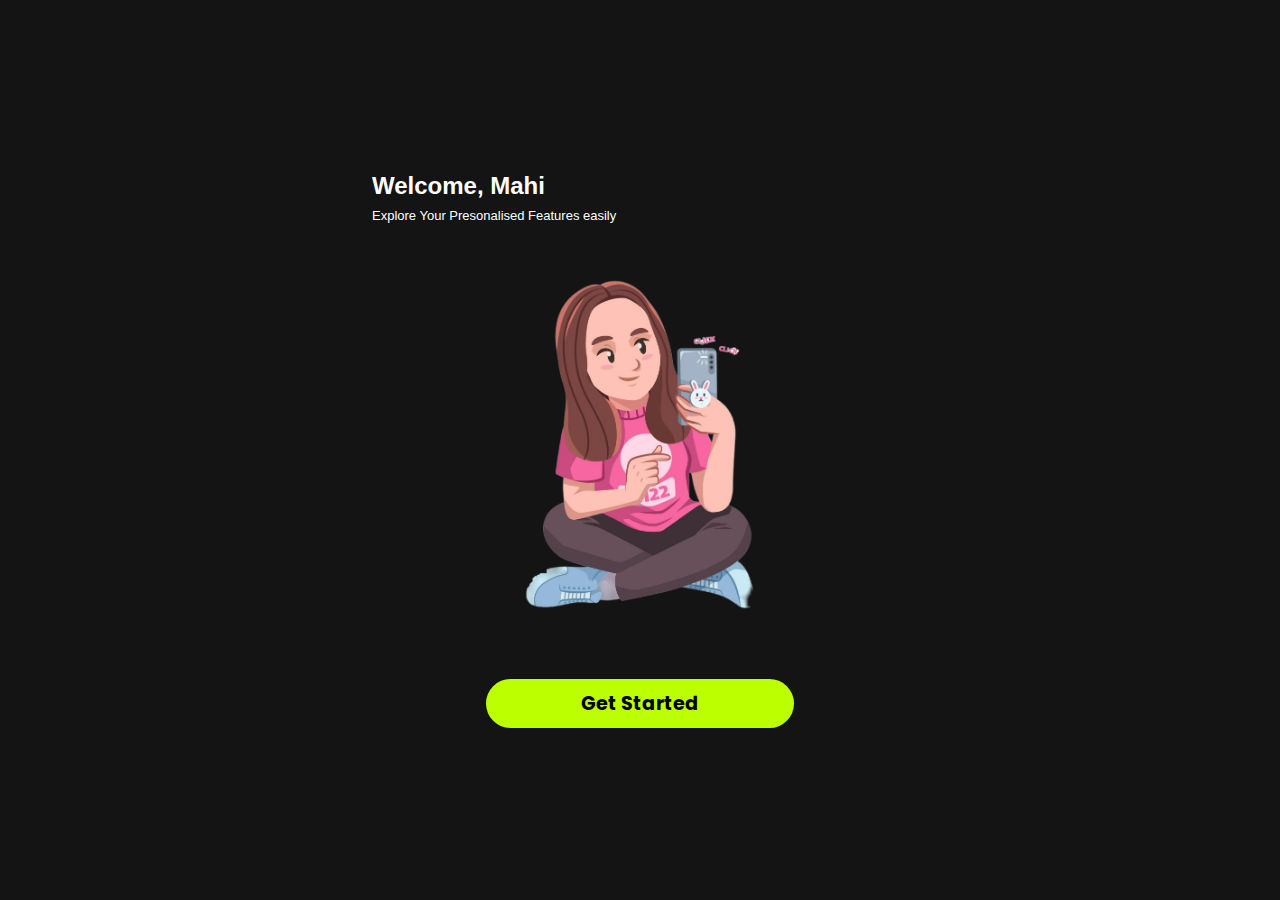
<file: index.html>
<!DOCTYPE html>
<html lang="en">

<head>
    <meta charset="UTF-8">
    <meta name="viewport" content="width=device-width, initial-scale=1.0">

    <style>
        @import url('https://fonts.googleapis.com/css2?family=Gorditas:wght@400;700&display=swap');
        @import url('https://fonts.googleapis.com/css2?family=Gorditas:wght@400;700&family=Poppins:ital,wght@0,100;0,200;0,300;0,400;0,500;0,600;0,700;0,800;0,900;1,100;1,200;1,300;1,400;1,500;1,600;1,700;1,800;1,900&display=swap');
        * {
  margin: 0px;
  padding: 0px;
  box-sizing: border-box;
  color: #ffffff;
  overflow-x: hidden;
  font-family: "montserrat", sans-serif;
}
:root {
    --black: #141414;
  --white:#ffffff;
}
body{
    display: flex;
    justify-content: center;
    align-items: center;
    width: 100vw;
    height: 100vh;
    color: white;
    background-color: #141414;
}
main {

    padding: 20px;
    border-radius: 8px;
    width: 90vw;
    display: flex;
    flex-direction: column;
    gap: 50px;
}
.homeImg img{
    width: 250px;
}
.homeImg, .btnsection{
    display: flex;
    justify-content: center;
    align-items: center;
}
.btnsection button {
    border: none;
    border-radius: 30px;
    background-color: #bbff00;
    font-size: larger;
    padding: 10px 120px;
    color: black;
    font-weight: bold;
    cursor: pointer;
    font-family: "poppins", sans-serif;
}
.infoSection{
    display: flex;
    flex-direction: column;
    gap: 8px;
}
@media screen and (min-width:320px) {
    main {
    /* border: 2px solid white; */
    padding: 20px;
    border-radius: 8px;
    width: 100vw;
    display: flex;
    flex-direction: column;
    gap: 50px;
}

.btnsection button {
        border: none;
        border-radius: 30px;
        background-color: #bbff00;
        font-size: larger;
        padding: 10px 69px;
        color: black;
        font-weight: bold;
        cursor: pointer;
        font-family: "poppins", sans-serif;
    }
.ctaTxt{
    font-size: small;
}
}

@media screen and (min-width:376px) {
    main {
    /* border: 2px solid white; */
    padding: 20px;
    border-radius: 8px;
    width: 97vw;
    display: flex;
    flex-direction: column;
    gap: 50px;
}
.btnsection button {
    border: none;
    border-radius: 30px;
    background-color: #bbff00;
    font-size: larger;
    padding: 10px 95px;
    color: black;
    font-weight: bold;
    cursor: pointer;
    font-family: "poppins", sans-serif;
}
}
@media screen and (min-width:768px) {
    main {
        /* border: 2px solid white; */
        padding: 20px;
        border-radius: 8px;
        width: 47vw;
        display: flex;
        flex-direction: column;
        gap: 50px;
    }
}


@media screen and (min-width:1024px) {
    main {
        /* border: 2px solid white; */
        padding: 20px;
        border-radius: 8px;
        width: 45vw;
        display: flex;
        flex-direction: column;
        gap: 50px;
    }
}
@media screen and (min-width:1440px) {
    main {
        /* border: 2px solid white; */
        padding: 20px;
        border-radius: 8px;
        width: 30vw;
        display: flex;
        flex-direction: column;
        gap: 50px;
    }
}
    </style>
    <title>MahiFy - Presonalised App For Mahi</title>
</head>

<body>
    <main>
       <div class="infoSection">
        <h2 class="wlecomeTxt">Welcome, Mahi</h2>
        <div class="ctaTxt">Explore Your Presonalised Features easily</div>
       </div>
       <section class="homeImg">

           <img src="/assets/girlbgremoved.png" class="mainImg" alt="">
        </section>
        <section class="btnsection"><button onclick="main()">Get Started</button></section>
    </main>
   <!-- Fixes -->
</body>
<script>
    function main() {
         window.location.href="./main"
    }
</script>
</html>
</file>
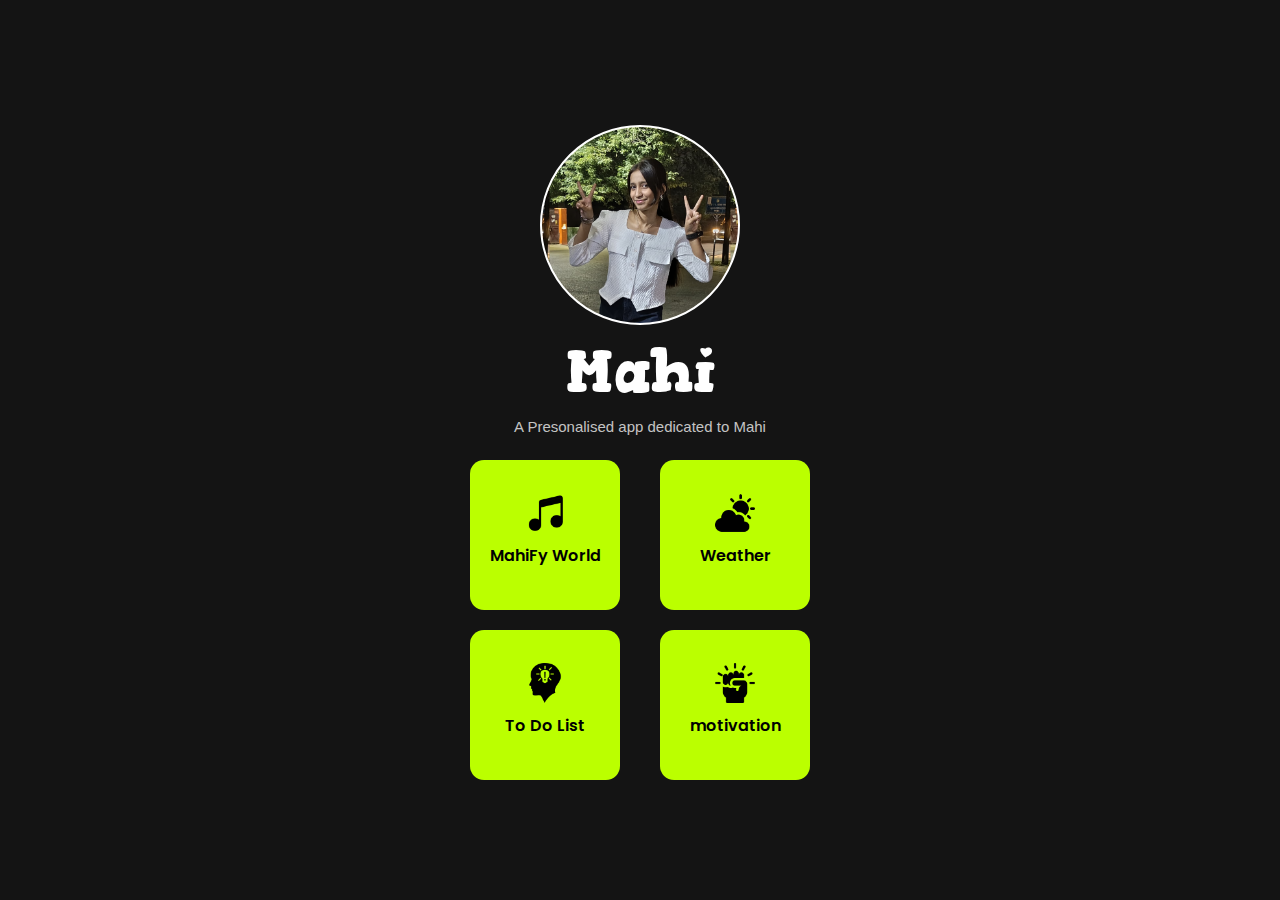
<file: main/index.html>
<!DOCTYPE html>
<html lang="en">

<head>
    <meta charset="UTF-8">
    <meta name="viewport" content="width=device-width, initial-scale=1.0">
    <link rel="stylesheet" href="style.css">
    <style>
        @import url('https://fonts.googleapis.com/css2?family=Gorditas:wght@400;700&display=swap');
        @import url('https://fonts.googleapis.com/css2?family=Gorditas:wght@400;700&family=Poppins:ital,wght@0,100;0,200;0,300;0,400;0,500;0,600;0,700;0,800;0,900;1,100;1,200;1,300;1,400;1,500;1,600;1,700;1,800;1,900&display=swap');
    </style>
    <title>MahiFy - Presonalised App For </title>
</head>

<body>
    <main>
        <div class="mahi-info">
            <div class="mahi-image"></div>
            <h2 class="mahi-text">Mahi</h2>
            <p class="subHeading">A Presonalised app dedicated to Mahi</p>

        </div>
        <div class="features">
            <div class="audio-library card" onclick="MahifyLibrary()">
                <img src="assets/music-note.png" alt="" class="logo">
                <div class="app-title" >MahiFy World</div>
            </div>
            <div class="Weather-app card" onclick="weatherApp()">
                <img src="assets/cloudy-day.png" alt="" class="logo">
                <div class="app-title" ">Weather</div>
            </div>
        </div>
        <div class="features">
            <div class="todolist card" onclick="toDoApp()">
                <img src="assets/todo-list.png" alt="" class="logo">
                <div class="app-title">To Do List</div>
            </div>
            <div class="motivation card">
                <img src="assets/fist.png" alt="" class="logo">
                <div class="app-title">motivation</div>
            </div>
            
            


        </div>
    </main>
    <script src="script.js"></script>
</body>

</html>
</file>
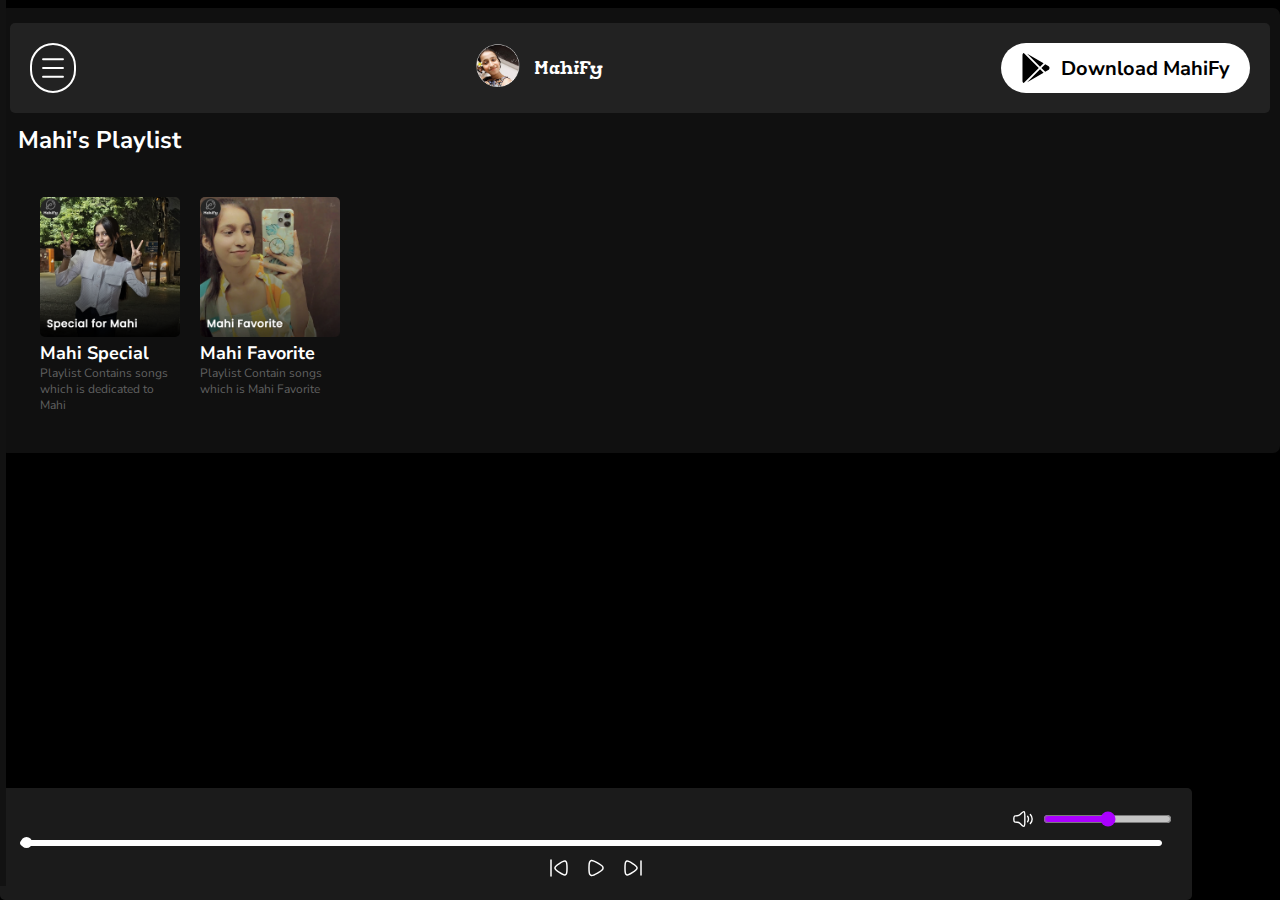
<file: main/MahiFyLibrary/index.html>
<!DOCTYPE html>
<html lang="en">

<head>
    <meta charset="UTF-8">
    <meta name="viewport" content="width=device-width, initial-scale=1.0">

    <link rel="stylesheet" href="style.css">
    <link rel="stylesheet" href="utility.css">
    <link rel="apple-touch-icon" sizes="180x180" href="/apple-touch-icon.png">
<link rel="icon" type="image/png" sizes="32x32" href="/favicon-32x32.png">
<link rel="icon" type="image/png" sizes="16x16" href="/favicon-16x16.png">
<link rel="manifest" href="/site.webmanifest">
    <style>
        @import url('https://fonts.googleapis.com/css2?family=Gorditas:wght@400;700&display=swap');
    </style>
    <title>MahiFy - Mahi Presonal Music Library</title>
</head>

<body>
    <div class="container flex bg-black">
        <div class="left_container ">

            <img class="close invert" src="close.svg" alt="" srcset="">

            <div class="home bg-grey rounded m-1 p-1">
                <div class="home-content">

                    <div class="logo"><img class="logo-img" id="mahiImage" src="mahi.png" alt="">
                        <span>MahiFy</span>
                    </div>

                </div>
            </div>
            <div class="library bg-grey rounded m-1  p-1">
                <div class="heading">
                    <img class="invert" src="playlist.svg" alt="">
                    <h2>Mahi's Playlist</h2>
                </div>

                <!-- Library Songs List -->
                <div class="song-list">
                    <ul>
                        <!-- <li>1st Songs</li>
                        <li>
                            <div class="song-info">
                                <div class="song-name">Song Name</div>
                            </div>
                            <div class="play-now">
                                <span>Plan Now</span>
                                <img class="invert" id="library-play-btn" src="play.svg" alt="">
                            </div>
                        </li> -->
                    </ul>
                </div>


            </div>

        </div>
        <div class="right_container rounded p-1">
            <div class="header ">
                <div class="nav">
                    <img class="invert hamburger" src="hamburger.svg" alt="">
                    <div class="mahi_info">

                        <div class="logo"><img class="logo-img" id="mahiImage" src="mahi.png" alt="">
                            <span>MahiFy</span>
                        </div>
                    </div>
                        <div class="buttons">
                            <img src="plasystore.svg" class="playStore" alt="">
                            <div class="Download_cta">Download MahiFy</div>
                        </div>

                </div>
                <div class="spotifyPlaylist">
                    <h1>Mahi's Playlist</h1>
                </div>
                <div class="cardContainer">
                    <!-- Card Starting -->
                    <div data-folder="mahi" class="card">
                        <div class="play">
                            <div class="circle-green">
                                <img src="play-svgrepo-com.svg" alt="">
                            </div>
                        </div>
                        <img src="songs/mahi/Cover.png" alt="">
                        <h2>Mahi Special</h2>
                        <p>Playlist Contains songs which is dedicated to Mahi</p>
                    </div>
                    <div data-folder="mahiFavorite" class="card" id="this-one">
                        <div class="play">
                            <div class="circle-green">
                                <img src="play-svgrepo-com.svg" alt="">
                            </div>
                        </div>
                        <img src="songs/mahiFavorite/cover.png" alt="">
                        <h2>Mahi Favorite</h2>
                        <p>Playlist Contain songs which is Mahi Favorite</p>
                    </div>

                </div>


                <!-- Card Close -->
                
            </div>

        </div>
        <div class="playbar">
            <div class="current-song-container">
                <div class="song-info-txt"></div>
                <div class="playbar-tools">
                    <div class="playbar-right-side">
                        <div class="song-time"></div>
                        <div class="sound">
                            <img id="sound-img" src="volume.svg" alt="">
                            <input type="range" name="volume" id="volume-bar">
                        </div>
                    </div>
                </div>
            </div>
            <div class="seekbar">
                <div class="seekbar-circle"></div>
            </div>
            <div class="song-buttons">
                <img id="prev" src="prev.svg" alt="">
                <img id="play" src="play.svg" alt="">
                <img id="next" src="next.svg" alt="">
            </div>
        </div>
    </div>
    <script src="scripts.js"></script>
</body>

</html>
</file>
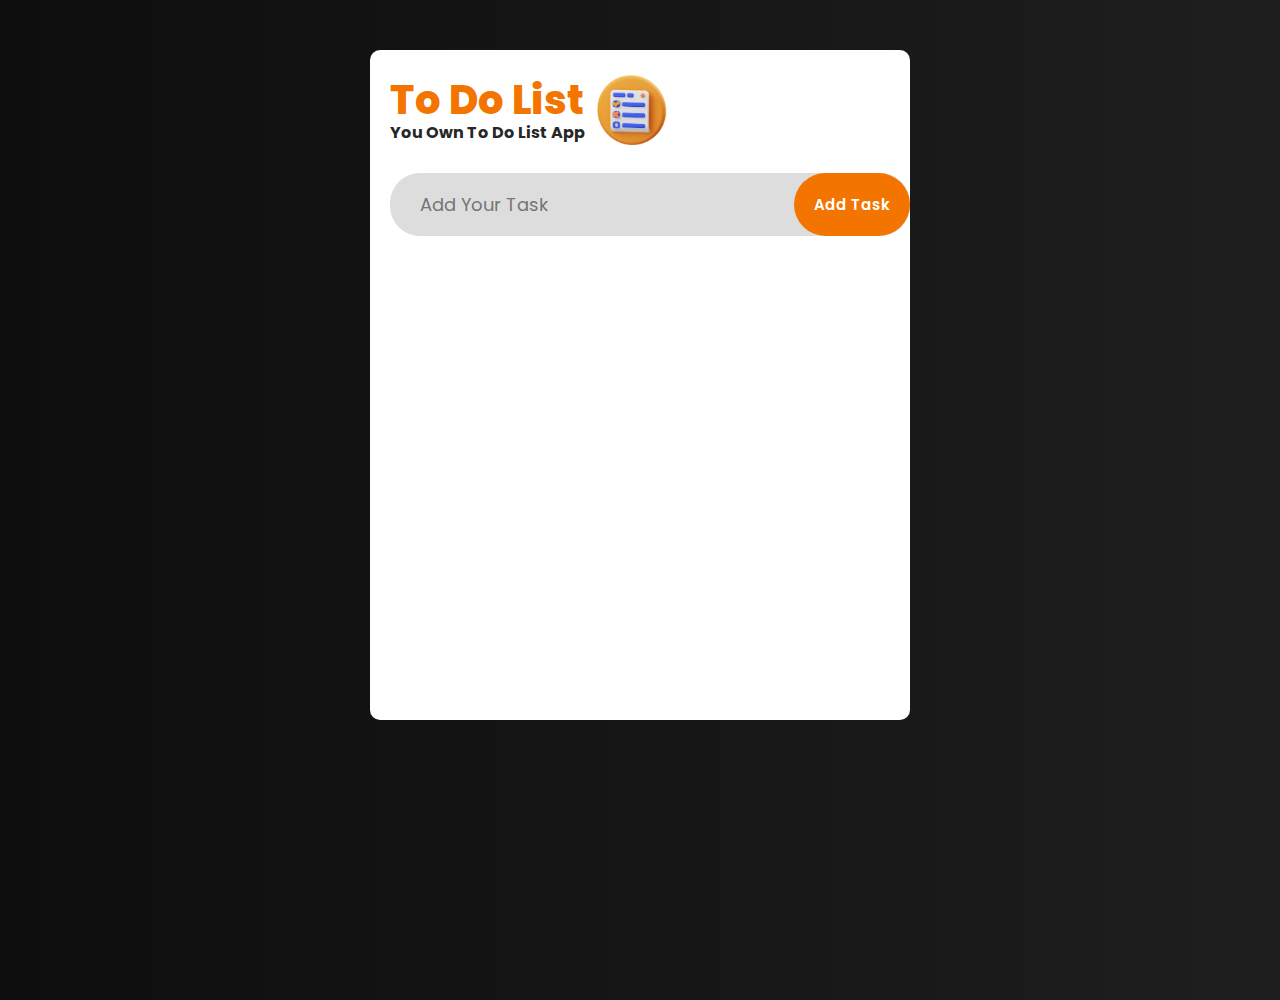
<file: main/ToDoList/index.html>
<!DOCTYPE html>
<html lang="en">

<head>
    <meta charset="UTF-8" />
    <meta name="viewport" content="width=device-width, initial-scale=1.0" />
    <title>Document</title>
    <link rel="stylesheet" href="https://cdnjs.cloudflare.com/ajax/libs/font-awesome/6.6.0/css/all.min.css"
        integrity="sha512-Kc323vGBEqzTmouAECnVceyQqyqdsSiqLQISBL29aUW4U/M7pSPA/gEUZQqv1cwx4OnYxTxve5UMg5GT6L4JJg=="
        crossorigin="anonymous" referrerpolicy="no-referrer" />
    <link rel="stylesheet" href="https://cdnjs.cloudflare.com/ajax/libs/font-awesome/6.6.0/css/all.min.css"
        integrity="sha512-Kc323vGBEqzTmouAECnVceyQqyqdsSiqLQISBL29aUW4U/M7pSPA/gEUZQqv1cwx4OnYxTxve5UMg5GT6L4JJg=="
        crossorigin="anonymous" referrerpolicy="no-referrer" />
    <style>
        @import url("https://fonts.googleapis.com/css2?family=Anonymous+Pro:ital,wght@0,400;0,700;1,400;1,700&family=Archivo:ital,wght@0,100..900;1,100..900&family=Inter:ital,opsz,wght@0,14..32,100..900;1,14..32,100..900&family=Poppins:ital,wght@0,100;0,200;0,300;0,400;0,500;0,600;0,700;0,800;0,900;1,100;1,200;1,300;1,400;1,500;1,600;1,700;1,800;1,900&display=swap");
    </style>
    <style>
        * {
            margin: 0px;
            padding: 0px;

            color: rgb(243, 117, 0);
            font-family: "Poppins", sans-serif;
        }

        body {
            background: rgb(14, 14, 14);
            background: linear-gradient(90deg, rgba(14, 14, 14, 1) 0%, rgba(25, 25, 25, 1) 71%, rgba(31, 31, 31, 1) 100%);
            height: 100vh;
            width: 100vw;
            overflow: hidden;
            display: flex;
            justify-content: center;
            margin: 50px 0px;

        }

        .main {
            background-color: white;
            border-radius: 10px;
            padding: 20px;
            width: 100%;
            max-width: 500px;
            max-height: 800px;
            overflow-x: hidden;
            overflow-y: auto;
            height: 70%;
        }



        .heading {
            font-size: 40px;
            font-weight: 800;
        }

        .header {
            display: flex;
            column-gap: 7px;
        }

        .header img {
            width: 80px;
            height: 80px;
        }

        .headingSubtext {
            color: rgb(39, 39, 39);
            font-weight: 700;
            margin-top: -10px;
        }

        .todoInput {
            width: 100%;
            display: flex;
            justify-content: space-between;
            /* padding: 20px 22px; */
            border-radius: 30px;
            align-items: center;
            padding-left: 20px;
            background-color: rgb(221, 221, 221);
            margin: 23px 0px;
        }

        .pencil {
            display: none;
            color: white;

        }

        input {
            flex: 1;
            outline: none;
            border: none;
            background-color: transparent;
            font-size: 18px;
            color: rgb(36, 36, 36);
            padding: 10px;
        }


        .todoInput button {
            background-color: #f37500;
            color: white;
            font-weight: 600;
            border: none;
            cursor: pointer;
            padding: 20px;
            font-size: 15px;
            border-radius: 40px;
        }

        ul li {
            list-style: none;
            font-size: 17px;
            padding: 4px 40px;
            user-select: none;
            cursor: pointer;
            position: relative;
            color: rgb(36, 36, 36);
        }

        ul li::before {
            content: '';
            position: absolute;
            width: 28px;
            height: 28px;
            border-radius: 50%;
            background: url(radio.png);
            background-size: contain;
            top: 5px;
            left: 0px;
            margin-left: 5px;
        }

        ul li.checked {
            color: #292929a1;
            text-decoration: line-through;
        }

        ul li.checked::before {
            background: url(check.png);
            background-size: contain;
        }

        ul li span {
            position: absolute;
            right: 0;
            top: 5px;
            width: 40px;
            height: 40px;
            font-size: 22px;
            color: #555;
            line-height: 40px;
            text-align: center;

        }

        button span,
        li {
            color: white;
        }

        ul li span:hover {
            cursor: pointer;
            background-color: rgb(183, 183, 183);
        }

        ::-webkit-scrollbar {
            width: 12px;

            /* Width of the entire scrollbar */
        }

        ::-webkit-scrollbar-track {
            background: #f1f1f1;
            /* Background of the scrollbar track */
            border-radius: 10px;
            /* Rounded corners on the track */
        }

        ::-webkit-scrollbar-thumb {
            background-color: #f37500;
            height: 50px;
            /* Color of the scrollbar thumb */
            border-radius: 10px;
            /* Rounded corners on the thumb */
            border: 3px solid #f1f1f1;
            /* Padding around the thumb */
        }

        @media screen and (max-width:570px) {
            .main {
                background-color: white;
                border-radius: 10px;
                padding: 20px;
                width: 100%;
                max-width: 80vw;
                max-height: 800px;
                overflow-x: hidden;
                overflow-y: auto;
                height: 70%;
            }

            input {
                flex: 1;
                outline: none;
                border: none;
                background-color: transparent;
                font-size: 18px;
                color: rgb(36, 36, 36);
                padding: 0px;
            }

            .todoInput button {
                background-color: #f37500;
                color: white;
                font-weight: 600;
                border: none;
                cursor: pointer;
                padding: 5px;
                font-size: 13px;
                border-radius: 40px;
            }
        }

        @media screen and (max-width:376px) {
            .heading {
                font-size: 35px;
                font-weight: 800;
            }

            .headingSubtext {
                color: rgb(39, 39, 39);
                font-weight: 700;
                margin-top: -10px;
                font-size: 14px;
            }

            input {
                flex: 1;
                outline: none;
                border: none;
                background-color: transparent;
                font-size: 16px;
                color: rgb(36, 36, 36);
                padding: 0px;
            }

            .heading {
                font-size: 32px;
                font-weight: 800;
            }

            .headingSubtext {
                color: rgb(39, 39, 39);
                font-weight: 700;
                margin-top: -10px;
                font-size: 11px;
            }

            .header img {
                width: 60px;
                height: 60px;
            }
        }

        @media screen and (max-width:426px) {
            .pencil {
                display: block;
                color: white;
                font-size: 20px;
                padding: 10px 10px 10px 10px;
            }

            span.TaskBtn {
                display: none;

            }

            .main {
                background-color: white;
                border-radius: 10px;
                padding: 20px;
                width: 100%;
                max-width: 80vw;
                max-height: 70vh;
                overflow-x: hidden;
                overflow-y: auto;
                height: 70%;
            }
            ul li {
    list-style: none;
    font-size: 14px;
    padding: 4px 40px;
    user-select: none;
    cursor: pointer;
    position: relative;
    color: rgb(36, 36, 36);
}
        }

        @media screen and (max-width:320px) {
            .heading {
        font-size: 27px;
        font-weight: 800;
    }

                input {
                    flex: 1;
                    outline: none;
                    border: none;
                    background-color: transparent;
                    font-size: 12px;
                    color: rgb(36, 36, 36);
                    padding: 0px;
                }
            }
        
    </style>
</head>

<body>
    <section class="main">
        <div class="header">
            <div class="textHeader">
                <div class="heading">To Do List</div>
                <div class="headingSubtext">You Own To Do List App</div>
            </div>
            <img src="todoicon.webp" alt="" />
        </div>
        <div class="todoInput">
            <input type="text" id="input-box" placeholder="Add Your Task" />
            <button onclick="Task()" class="addBtn">
                <i class="fa fa-pencil-square pencil" aria-hidden="true"></i><span class="TaskBtn">Add Task</span>
            </button>
        </div>
        <ul id="listContainer">
            <!-- <li class="checked">Task 1</li>
            <li>Task 2</li>
            <li>Task 3</li> -->
        </ul>
    </section>
</body>
<script>
    const inputBox = document.getElementById("input-box");
    const listContainer = document.getElementById("listContainer");

    function Task() {
        if (inputBox.value.trim() === "") {
            alert("You have to write something!");
        } else {
            let li = document.createElement("li");
            li.innerHTML = inputBox.value;
            listContainer.appendChild(li);
            let span = document.createElement("span");
            span.innerHTML = "\u00d7";
            li.appendChild(span);
            attachEventListeners(li); // Attach event listeners to the new task
        }

        inputBox.value = "";
        saveData();
    }

    function attachEventListeners(li) {
        li.addEventListener("click", (e) => {
            if (e.target.tagName === "LI") {
                e.target.classList.toggle("checked");
                saveData();
            } else if (e.target.tagName === "SPAN") {
                e.target.parentElement.remove();
                saveData();
            }
        });
    }

    function saveData() {
        localStorage.setItem("data", listContainer.innerHTML);
    }

    function showData() {
        listContainer.innerHTML = localStorage.getItem("data") || "";
        let tasks = listContainer.getElementsByTagName("li");
        for (let task of tasks) {
            attachEventListeners(task); // Attach event listeners to each task
        }
    }

    showData();
</script>

</html>
</file>
<file: main/style.css>
* {
  margin: 0px;
  padding: 0px;
  box-sizing: border-box;
  color: #ffffff;
  /* overflow-x: hidden; */
}
/* Hide scroll bars but keep scrolling */
html, body {
    overflow: scroll;
    overflow-x: hidden; /* Hide horizontal scrollbar */
    overflow-y: auto;   /* Allow vertical scrolling */
}

/* For Webkit browsers */
::-webkit-scrollbar {
    width: 0;
    background: transparent; /* Optional: hide scrollbar background */
}

:root {
    --black: #141414;
  --white:#ffffff;
  --green: #bbff00;
}
body{
    display: flex;
    justify-content: center;
    align-items: center;
    width: 100vw;
    height: 100vh;
    background-color: #141414;
}
main{
    display: flex;
    flex-direction: column;
    justify-content: center;
    align-items: center;
    /* border: 2px solid white; */
    padding: 20px;
    border-radius: 8px;
    width: 40vw;
    /* height: 40vw; */
    text-align: center;
}
.features {
    display: flex;
    gap: 20px;
    flex-wrap: wrap;
    justify-content: center;
    align-items: center;
    max-width: 500px;
}
.features img {
    width: 40px;
}
.mahi-image {
    background: url(assets/Mahi.png);
    height: 200px;
    width: 200px;
    border-radius: 100%;
    border: 2px solid white;
    background-position: center center;
    background-size: contain;
}
.mahi-text{
    font-family: "Gorditas", serif;
    font-size: 60px;
    /* margin: 10px 0px; */
}
.card {
    cursor: pointer;
    height: 140px;
    width: 145px;
    color: var(--black);
    background-color: #bbff00;
    /* border: 2px solid white; */
    border-radius: 14px;
    font-family: "Poppins", sans-serif;
    display: flex;
    flex-direction: column;
    justify-content: center;
    align-items: center;
    padding: 10px;
    margin: 10px;
}
.app-title {
    font-size: 15px;
    font-weight: 600;
    margin: 10px 0px;
    color: black;
}

.subHeading {
    color: rgba(255, 255, 255, 0.76);
    font-size: 15px;
    font-family: "montserrat", sans-serif;
}
.mahi-info {
    display: flex;
    flex-direction: column;
    justify-content: center;
    align-items: center;
    gap: 10px;
    margin: 15px 0px;
}
@media screen and (min-width:320px) {
    main {
        display: flex;
        flex-direction: column;
        justify-content: center;
        align-items: center;
        /* border: 2px solid white; */
        padding: 20px;
        border-radius: 8px;
        width: 100vw;
        /* height: 40vw; */
        text-align: center;
    }
    .card {
        cursor: pointer;
        height: 104px;
        width: 105px;
        color: var(--black);
        background-color: #bbff00;
        /* border: 2px solid white; */
        border-radius: 14px;
        font-family: "Poppins", sans-serif;
        display: flex;
        flex-direction: column;
        justify-content: center;
        align-items: center;
        padding: 10px;
        margin: 10px;
    }
    .app-title {
        font-size: 12px;
        font-weight: 600;
        margin: 10px 0px;
        color: black;
    }
        
}

@media screen and (min-width:768px) {
    .app-title {
        font-size: 16px;
        font-weight: 600;
        margin: 10px 0px;
        color: black;
    }
    .card {
        cursor: pointer;
        height: 150px;
        width: 150px;
        color: var(--black);
        background-color: #bbff00;
        /* border: 2px solid white; */
        border-radius: 14px;
        font-family: "Poppins", sans-serif;
        display: flex;
        flex-direction: column;
        justify-content: center;
        align-items: center;
        padding: 10px;
        margin: 10px;
    }
    
}
</file>
<file: main/MahiFyLibrary/style.css>
@import url("https://fonts.googleapis.com/css2?family=Nunito+Sans:ital,opsz,wght@0,6..12,200..1000;1,6..12,200..1000&display=swap");

* {
  font-family: "Nunito Sans", sans-serif;
  margin: 0px;
  padding: 0px;
}
body {
  background-color: black;
  color: white;
  overflow: hidden;
}
.container {
  display: flex;
}
.cardContainer .card{
  position: relative;
}

.left_container {
  width: 30vw;
  padding: 3px;
  /* background-color: black; */
}
.right_container {
  width: 70vw;
  margin: 8px 0px;
  background-color: #101010;
  padding: 0px 20px;
  position: relative;
  /* max-height: 95vh; */
}
.logo img {
  width: 80px;
}
.logo {
  display: flex;
  gap: 10px;
  justify-content: center;
  align-items: center;
  cursor: pointer;
}
.logo span {
  font-size: 35px;
  font-family: "Gorditas", serif;
}
.home ul li {
  width: 14px;
  list-style: none;
  display: flex;
  gap: 15px;
  padding-top: 14px;
  font-weight: bold;
}
.home {
  padding: 10px;
}
.heading {
  width: 100%;
  display: flex;
  gap: 15px;
  padding-top: 14px;
  font-weight: bold;
  padding: 23px 0px;
  align-items: center;
  font-size: 13px;
}
.heading img {
  width: 30px;
}
.footer {
  display: flex;
  padding: 10px;
  font-size: 11px;
  gap: 13px;
  flex-wrap: wrap;
  position: absolute;
  bottom: 105px;
}
.footer a {
  text-decoration: none;
  color: grey;
  bottom: 0;
}
.library {
  position: relative;
  min-height: 80vh;
}
.lang-btn svg {
  width: 16px;
}
.lang-btn {
  gap: 5px;
  border: 0.5px solid #ffffffa6;
  border-radius: 20px;
  padding: 5px 13px;
  position: absolute;
  bottom: 0;
  font-size: 14px;
  font-weight: bold;
  justify-content: center;
  align-items: center;
  margin-bottom: 30px;
  margin-top: 30px;
}

.home-content {
  padding: 14px;
}
.nav svg {
  width: 20px;
}
.header {
  margin-top: 5px;
}
.header > * {
  padding: 20px;
}
.spotifyPlaylist {
  padding: 11px 8px;
}
.left-arrow,
.right-arrow {
  padding: 8px;
  align-items: center;
  display: flex;
  justify-content: center;
  background-color: #0d0d0d;
  border-radius: 50px;
}
#sound-img {
  width: 22px;
  cursor: pointer;
}

.nav {
  display: flex;
  gap: 8px;
  border-radius: 5px;
  justify-content: flex-end;
  background-color: #222222;
}

.cardContainer .card {
  width: 220px;
  padding: 10px;
  font-size: 16px;
  position: relative;
  cursor: pointer;
  transition: all ease-in-out;
}
.card p {
  color: #606060;
}
.card img {
  width: 100%;
  object-fit: contain;
  border-radius: 5px;
}
.spotifyPlaylist h1 {
  font-size: 24px;
}
.spotifyPlaylist h1:hover {
  text-decoration: underline;
}
.playbar-tools {
  display: flex;
  gap: 10px;
  justify-content: space-between;
}

.play{
  position: absolute;
  right: 0;
  /* top: -67px; */

}
.card:hover {
  background-color: #191919;
}
.card:hover .circle-green {
  top: 160px;
  right: 18px;
  opacity: 1;
}

@keyframes rotate {
  from {
    transform: rotate(0deg);
  }
  to {
    transform: rotate(360deg);
  }
}
.rotation {
  animation: rotate 2s linear infinite;
}

.cardContainer {
  display: flex;
  flex-wrap: wrap;
  max-height: 70vh;
  overflow-y: scroll;
  padding: 20px 20px;
}
.circle-green {
  width: 24px;
  background-color: #1ed760;
  display: flex;
  justify-content: center;
  padding: 16px;
  border-radius: 100px;
  align-items: center;
  position: absolute;
  top: 240px;
  right: 18px;
  opacity: 0;
  transition: all ease-in-out;
}
.sound {
  display: flex;
  gap: 9px;
}
.Download_cta {
  color: black;
}

.buttons {
  display: flex;
  align-items: center;
  background-color: white;
  padding: 10px 20px;
  gap: 10px;
  border-radius: 50px;
  cursor: pointer;
}
.Download_cta {
  font-size: 20px;
  font-weight: 700;
}
.playStore {
  width: 30px;
}
button.login-btn {
  font-weight: bold;
  font-size: 18px;
  background-color: white;
  border-radius: 30px;
  padding: 10px 20px;
}

button.login-btn:hover {
  scale: 1.04;
}
button.signup-btn {
  background: none;
  color: #a7a7a7;
  font-weight: 700;
  font-size: 18px;
  padding: 8px 32px 8px 8px;
  border: 0px;
}
button.signup-btn:hover {
  scale: 1.04;
  color: white;
}

.playbar {
  position: fixed;
  bottom: 0px;
  padding: 20px;
  /* margin: 0px 22px; */
  align-self: center;
  width: 93vw;
  border-radius: 5px;
  background-color: rgb(228 228 228);
  filter: invert(1);
}


.song-buttons {
  display: flex;
  justify-content: center;
  align-items: center;
  gap: 13px;
}
.song-list ul li {
  list-style: none;
  display: flex;
  align-items: center;
  justify-content: space-between;
  gap: 7px;
  font-size: 12px;
  border: 1px solid white;
  border-radius: 5px;
  padding: 10px;
  margin-bottom: 10px;
}
.song-list ul:hover {
  cursor: pointer;
}
.glowImg {
  position: absolute;
  bottom: 40px;
  z-index: 0;
  opacity: 0.5;
  left: 345px;
}

.song-list ul {
  padding: 0px 10px;
}
#library-play-btn {
  border: 1px solid rgb(0, 0, 0);
  padding: 3px;
  border-radius: 100%;
  width: 16px;
}
.play-now {
  display: flex;
  justify-content: center;
  align-items: center;
  gap: 5px;
  background-color: white;
  padding: 6px 8px;
  border-radius: 8px;
  color: black;
  font-weight: bold;
}
.play-now span {
  width: 65px;
  font-size: 13px;
}
.song-name {
  display: none;
}
.song-name-play-text {
  text-transform: capitalize;
}
.song-info-txt {
  text-transform: capitalize;
}
#volume-bar {
  accent-color: #54ff00;
  cursor: pointer;
}
.song-list {
  height: 500px;
  overflow-y: scroll;
  overflow-x: hidden;
}
.seekbar {
  height: 4px;
  border: 1px solid black;
  width: 99%;
  margin-bottom: 10px;
  background-color: black;
  border-radius: 10px;
  cursor: pointer;
}
.seekbar-circle {
  height: 11px;
  width: 11px;
  background-color: black;
  border-radius: 50px;
  position: relative;
  bottom: 4px;
  left: 0%;
  transition: left 0.2s ease-in;
}
.song-buttons img:hover {
  cursor: pointer;
}
.current-song-container {
  color: black;
  display: flex;
  justify-content: space-between;
  padding-bottom: 10px;
}
.mahi_info {
  display: none;
}

.hamburger {
  display: none;
  width: 30px;
}
.left-arrow svg,
.right-arrow svg {
  width: 15px;
}

.close {
  display: none;
}
.playbar-right-side {
  display: flex;
  justify-content: center;
  align-items: center;
  gap: 9px;
}

.song-info {
  display: flex;
  justify-content: center;
  align-items: center;
  gap: 10px;
}

@media screen and (max-width: 1400px) {
  .mahi_info {
    display: block;
  }
  .mahi_info img {
    width: 50px;
  }
  .mahi_info span {
    font-size: 18px;
  }
  .nav {
    display: flex;
    gap: 8px;
    border-radius: 5px;
    justify-content: space-between;
    background-color: #222222;
  }
  .left_container {
    position: absolute;
    left: -100%;
    transition: all ease 0.1s;
    z-index: 1;
    width: 100vw;
    background-color: #121212;
  }
  .right_container {
    width: 100vw;
  }
  .playbar {
    width: 90vw;

  }

  .cardContainer .card {
    width: 140px;
    padding: 10px;
    font-size: 12px;
    position: relative;
  }
  .hamburger {
    display: block;
    border: 2px solid black;
    border-radius: 100px;
    padding: 6px;
  }

  .song-list ul li {
    list-style: none;
    display: flex;
    align-items: center;
    font-size: 12px;
    border: 1px solid white;
    border-radius: 10px;
    padding: 10px;
    margin-bottom: 10px;
  }
  .close {
    display: block;
    transform: rotate(45deg);
    width: 28px;
    border: 2px solid black;
    padding: 3px;
    position: absolute;
    border-radius: 50px;
    z-index: 1;
    right: 30px;
    top: 34px;
}
}

@media screen and (max-width: 1024px) {
  .circle-green {
    width: 21px;
    background-color: #1ed760;
    display: flex;
    justify-content: center;
    padding: 8px;
    border-radius: 100px;
    align-items: center;
    position: absolute;
    top: 93px;
    right: 18px;
  }
  .play {
    position: absolute;
    right: 0;
    top: -67px;
}
}

@media screen and (max-width: 430px) {
  .playbar {
    width: 90vw;
    font-size: 13px;
  }
  .header > * {
    padding: 10px 2px;
  }
  .nav {
    display: flex;
    justify-content: space-evenly;
    align-items: center;
  }
  .hamburger {
    display: block;
    border: 2px solid black;
    border-radius: 100px;
    padding: 6px;
  }

  .current-song-container {
    color: black;
    flex-direction: column;
    display: flex;
    justify-content: space-between;
    gap: 22px;
    padding-bottom: 10px;
  }
}

@media screen and (max-width: 377px) {
  button.signup-btn {
    background: none;
    color: #a7a7a7;
    font-weight: 700;
    font-size: 15px;
    padding: 2px;
    border: 0px;
  }
  button.login-btn {
    font-weight: bold;
    font-size: 15px;
    background-color: white;
    border-radius: 30px;
    padding: 2px 13px;
  }
  .play {
    position: absolute;
    right: 0;
    top: -67px;
  }
}

@media screen and (max-width: 881px) {
  .song-info-txt {
    max-width: 450px;
  }
  .buttons {
    scale: 0.8;
  }
}
@media screen and (max-width: 450px) {
  .Download_cta {
    font-size: 15px;
    font-weight: 700;
    display: flex;
  }
  .play {
    position: absolute;
    right: 0;
    top: -67px;
  }
}
</file>
<file: main/MahiFyLibrary/utility.css>
.flex{
    display: flex;
}
.justify-center{
    justify-content: center;
}
.items-center{
align-items: center;
}
.border{
    border: 2px solid red;
    margin: 3px;
}
.bg-black{
    background-color: black;
    color: white;
}
.bg-grey{
    background-color: #121212;
    color: white;
}
.invert{
    filter: invert(1);
}
.rounded{
    border-radius: 7px;
}
.m-1{
    margin:5px;
}
.p-1{
    padding: 10px;
}
::-webkit-scrollbar {
    width: 10px;
}
::-webkit-scrollbar-thumb {
    background-color: #444;
    border-radius: 10px;
}
::-webkit-scrollbar-track {
    background-color: #222;
    border-radius: 10px;
}
</file>
